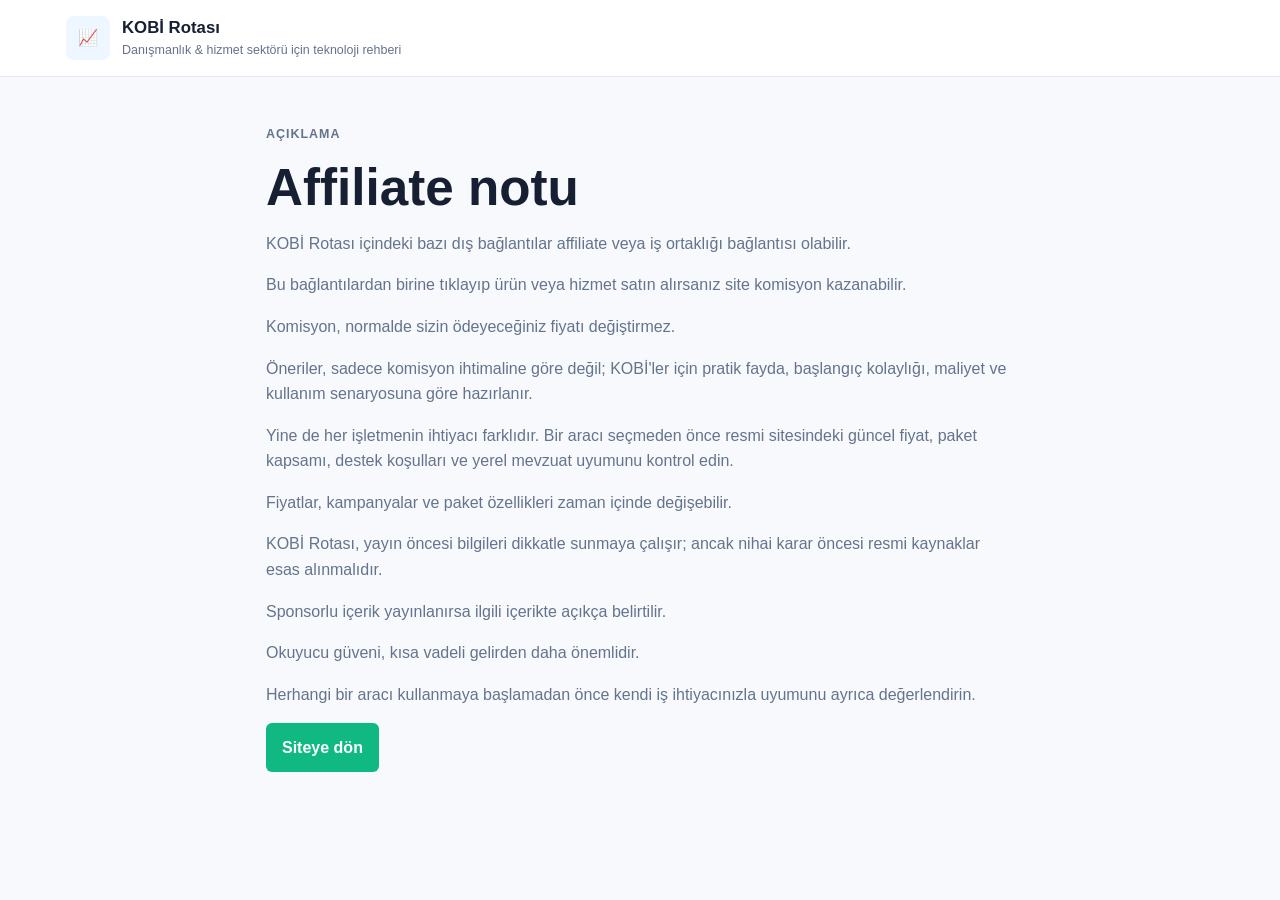
<file: affiliate.html>
<!DOCTYPE html>
<html lang="tr">
<head>
    <meta charset="UTF-8">
    <meta name="viewport" content="width=device-width, initial-scale=1.0">
    <title>Affiliate Notu - KOB&#304; Rotas&#305;</title>
    <meta name="description" content="KOB&#304; Rotas&#305; affiliate ba&#287;lant&#305; a&#231;&#305;klamas&#305;.">
    <link rel="stylesheet" href="style.css">
</head>
<body>
    <header class="header">
        <div class="container">
            <a class="logo" href="index.html#home" aria-label="KOB&#304; Rotas&#305; ana sayfa">
                <span class="logo-mark" aria-hidden="true">&#128200;</span>
                <span>
                    <strong>KOB&#304; Rotas&#305;</strong>
                    <small>Dan&#305;&#351;manl&#305;k & hizmet sekt&#246;r&#252; i&#231;in teknoloji rehberi</small>
                </span>
            </a>
        </div>
    </header>

    <main class="policy-page">
        <div class="container">
            <p class="eyebrow">A&#231;&#305;klama</p>
            <h1>Affiliate notu</h1>
            <p>KOB&#304; Rotas&#305; i&#231;indeki baz&#305; d&#305;&#351; ba&#287;lant&#305;lar affiliate veya i&#351; ortakl&#305;&#287;&#305; ba&#287;lant&#305;s&#305; olabilir.</p>
            <p>Bu ba&#287;lant&#305;lardan birine t&#305;klay&#305;p &#252;r&#252;n veya hizmet sat&#305;n al&#305;rsan&#305;z site komisyon kazanabilir.</p>
            <p>Komisyon, normalde sizin &#246;deyece&#287;iniz fiyat&#305; de&#287;i&#351;tirmez.</p>
            <p>&#214;neriler, sadece komisyon ihtimaline g&#246;re de&#287;il; KOB&#304;'ler i&#231;in pratik fayda, ba&#351;lang&#305;&#231; kolayl&#305;&#287;&#305;, maliyet ve kullan&#305;m senaryosuna g&#246;re haz&#305;rlan&#305;r.</p>
            <p>Yine de her i&#351;letmenin ihtiyac&#305; farkl&#305;d&#305;r. Bir arac&#305; se&#231;meden &#246;nce resmi sitesindeki g&#252;ncel fiyat, paket kapsam&#305;, destek ko&#351;ullar&#305; ve yerel mevzuat uyumunu kontrol edin.</p>
            <p>Fiyatlar, kampanyalar ve paket &#246;zellikleri zaman i&#231;inde de&#287;i&#351;ebilir.</p>
            <p>KOB&#304; Rotas&#305;, yay&#305;n &#246;ncesi bilgileri dikkatle sunmaya &#231;al&#305;&#351;&#305;r; ancak nihai karar &#246;ncesi resmi kaynaklar esas al&#305;nmal&#305;d&#305;r.</p>
            <p>Sponsorlu i&#231;erik yay&#305;nlan&#305;rsa ilgili i&#231;erikte a&#231;&#305;k&#231;a belirtilir.</p>
            <p>Okuyucu g&#252;veni, k&#305;sa vadeli gelirden daha &#246;nemlidir.</p>
            <p>Herhangi bir arac&#305; kullanmaya ba&#351;lamadan &#246;nce kendi i&#351; ihtiyac&#305;n&#305;zla uyumunu ayr&#305;ca de&#287;erlendirin.</p>
            <a class="primary-link" href="index.html#home">Siteye d&#246;n</a>
        </div>
    </main>
</body>
</html>
</file>
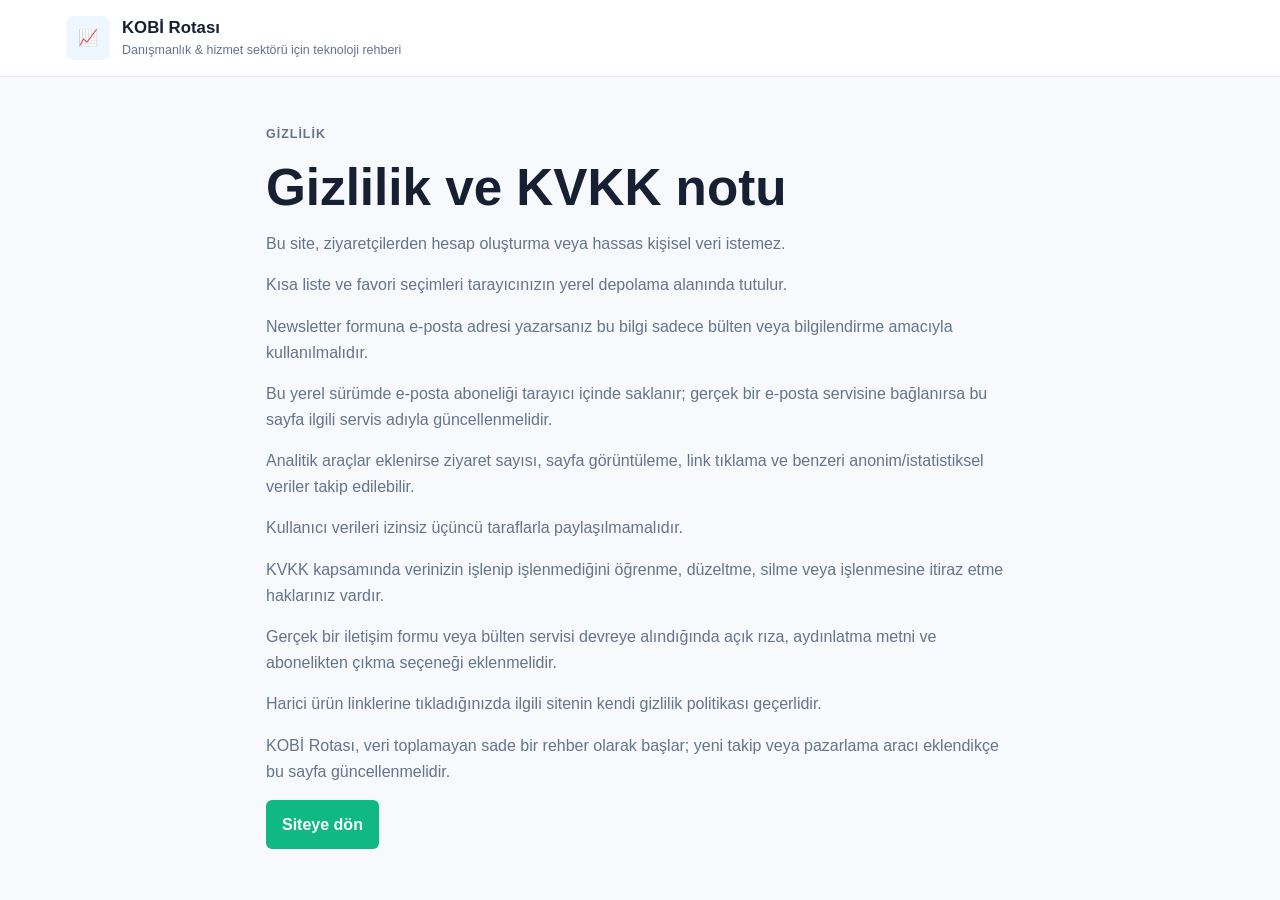
<file: privacy.html>
<!DOCTYPE html>
<html lang="tr">
<head>
    <meta charset="UTF-8">
    <meta name="viewport" content="width=device-width, initial-scale=1.0">
    <title>Gizlilik - KOB&#304; Rotas&#305;</title>
    <meta name="description" content="KOB&#304; Rotas&#305; gizlilik notu.">
    <link rel="stylesheet" href="style.css">
</head>
<body>
    <header class="header">
        <div class="container">
            <a class="logo" href="index.html#home" aria-label="KOB&#304; Rotas&#305; ana sayfa">
                <span class="logo-mark" aria-hidden="true">&#128200;</span>
                <span>
                    <strong>KOB&#304; Rotas&#305;</strong>
                    <small>Dan&#305;&#351;manl&#305;k & hizmet sekt&#246;r&#252; i&#231;in teknoloji rehberi</small>
                </span>
            </a>
        </div>
    </header>

    <main class="policy-page">
        <div class="container">
            <p class="eyebrow">Gizlilik</p>
            <h1>Gizlilik ve KVKK notu</h1>
            <p>Bu site, ziyaret&#231;ilerden hesap olu&#351;turma veya hassas ki&#351;isel veri istemez.</p>
            <p>K&#305;sa liste ve favori se&#231;imleri taray&#305;c&#305;n&#305;z&#305;n yerel depolama alan&#305;nda tutulur.</p>
            <p>Newsletter formuna e-posta adresi yazarsan&#305;z bu bilgi sadece b&#252;lten veya bilgilendirme amac&#305;yla kullan&#305;lmal&#305;d&#305;r.</p>
            <p>Bu yerel s&#252;r&#252;mde e-posta aboneli&#287;i taray&#305;c&#305; i&#231;inde saklan&#305;r; ger&#231;ek bir e-posta servisine ba&#287;lan&#305;rsa bu sayfa ilgili servis ad&#305;yla g&#252;ncellenmelidir.</p>
            <p>Analitik ara&#231;lar eklenirse ziyaret say&#305;s&#305;, sayfa g&#246;r&#252;nt&#252;leme, link t&#305;klama ve benzeri anonim/istatistiksel veriler takip edilebilir.</p>
            <p>Kullan&#305;c&#305; verileri izinsiz &#252;&#231;&#252;nc&#252; taraflarla payla&#351;&#305;lmamal&#305;d&#305;r.</p>
            <p>KVKK kapsam&#305;nda verinizin i&#351;lenip i&#351;lenmedi&#287;ini &#246;&#287;renme, d&#252;zeltme, silme veya i&#351;lenmesine itiraz etme haklar&#305;n&#305;z vard&#305;r.</p>
            <p>Ger&#231;ek bir ileti&#351;im formu veya b&#252;lten servisi devreye al&#305;nd&#305;&#287;&#305;nda a&#231;&#305;k r&#305;za, ayd&#305;nlatma metni ve abonelikten &#231;&#305;kma se&#231;ene&#287;i eklenmelidir.</p>
            <p>Harici &#252;r&#252;n linklerine t&#305;klad&#305;&#287;&#305;n&#305;zda ilgili sitenin kendi gizlilik politikas&#305; ge&#231;erlidir.</p>
            <p>KOB&#304; Rotas&#305;, veri toplamayan sade bir rehber olarak ba&#351;lar; yeni takip veya pazarlama arac&#305; eklendik&#231;e bu sayfa g&#252;ncellenmelidir.</p>
            <a class="primary-link" href="index.html#home">Siteye d&#246;n</a>
        </div>
    </main>
</body>
</html>
</file>
<file: style.css>
* {
    margin: 0;
    padding: 0;
    box-sizing: border-box;
}

:root {
    --primary-color: #2563eb;
    --primary-dark: #1d4ed8;
    --accent-color: #10b981;
    --ink: #172033;
    --muted: #64748b;
    --line: #e2e8f0;
    --bg: #f7f9fc;
    --white: #ffffff;
    --soft-blue: #eef6ff;
    --soft-green: #ecfdf5;
    --shadow: 0 1px 3px rgba(15, 23, 42, 0.08);
    --shadow-lg: 0 18px 45px rgba(15, 23, 42, 0.18);
}

@keyframes fadeUp {
    from {
        opacity: 0;
        transform: translateY(18px);
    }
    to {
        opacity: 1;
        transform: translateY(0);
    }
}

@keyframes softPulse {
    0%,
    100% {
        transform: translateY(0);
    }
    50% {
        transform: translateY(-6px);
    }
}

html {
    scroll-behavior: smooth;
}

body {
    font-family: "Segoe UI", Tahoma, Geneva, Verdana, sans-serif;
    line-height: 1.6;
    color: var(--ink);
    background: var(--bg);
}

body.modal-open {
    overflow: hidden;
}

a {
    color: inherit;
}

button,
input,
select {
    font: inherit;
}

.container {
    max-width: 1180px;
    margin: 0 auto;
    padding: 0 1rem;
}

.header {
    position: sticky;
    top: 0;
    z-index: 20;
    background: rgba(255, 255, 255, 0.96);
    border-bottom: 1px solid var(--line);
    backdrop-filter: blur(12px);
}

.header .container {
    min-height: 76px;
    display: flex;
    align-items: center;
    justify-content: space-between;
    gap: 1rem;
}

.logo {
    display: inline-flex;
    align-items: center;
    gap: 0.75rem;
    color: var(--ink);
    text-decoration: none;
}

.logo-mark {
    width: 44px;
    height: 44px;
    display: grid;
    place-items: center;
    border-radius: 8px;
    background: var(--soft-blue);
}

.logo strong,
.logo small {
    display: block;
}

.logo strong {
    font-size: 1.05rem;
}

.logo small {
    color: var(--muted);
    font-size: 0.78rem;
}

.nav ul {
    display: flex;
    align-items: center;
    gap: 1.25rem;
    list-style: none;
}

.nav a {
    color: var(--muted);
    font-size: 0.92rem;
    font-weight: 650;
    text-decoration: none;
}

.nav a:hover {
    color: var(--primary-color);
}

.nav a[aria-current="page"] {
    color: var(--primary-color);
}

.hero {
    position: relative;
    overflow: hidden;
    background:
        linear-gradient(90deg, rgba(9, 23, 54, 0.92), rgba(23, 32, 51, 0.72) 48%, rgba(15, 118, 110, 0.32)),
        url("assets/kobirotasi-hero.png") center right / cover no-repeat;
    color: var(--white);
    padding: 4.2rem 0 4.6rem;
}

.hero::after {
    content: "";
    position: absolute;
    inset: auto 0 0;
    height: 70px;
    background: linear-gradient(0deg, var(--white), rgba(255, 255, 255, 0));
    opacity: 0.92;
}

.hero .container {
    position: relative;
    z-index: 1;
    max-width: 920px;
    animation: fadeUp 0.7s ease both;
}

.eyebrow {
    color: var(--accent-color);
    font-size: 0.78rem;
    font-weight: 800;
    letter-spacing: 0.08em;
    text-transform: uppercase;
    margin-bottom: 0.55rem;
}

.hero .eyebrow {
    color: #bbf7d0;
}

.hero h1 {
    max-width: 820px;
    font-size: clamp(2.1rem, 5vw, 4.5rem);
    line-height: 1.04;
    margin-bottom: 1rem;
}

.hero p {
    max-width: 680px;
    color: rgba(255, 255, 255, 0.88);
    font-size: 1.1rem;
}

.hero-actions {
    display: flex;
    flex-wrap: wrap;
    gap: 0.85rem;
    margin-top: 1.5rem;
}

.hero-metrics {
    display: grid;
    grid-template-columns: repeat(3, minmax(0, 150px));
    gap: 0.8rem;
    margin-top: 2rem;
}

.hero-metrics div {
    border: 1px solid rgba(255, 255, 255, 0.22);
    border-radius: 8px;
    padding: 0.85rem;
    background: rgba(255, 255, 255, 0.09);
    animation: fadeUp 0.7s ease both;
}

.hero-metrics div:nth-child(2) {
    animation-delay: 0.08s;
}

.hero-metrics div:nth-child(3) {
    animation-delay: 0.16s;
}

.hero-metrics dt {
    font-size: 1.55rem;
    font-weight: 900;
    line-height: 1;
}

.hero-metrics dd {
    color: rgba(255, 255, 255, 0.82);
    font-size: 0.82rem;
    margin-top: 0.25rem;
}

.primary-link,
.secondary-link,
.search-box button,
.newsletter button {
    min-height: 42px;
    display: inline-flex;
    align-items: center;
    justify-content: center;
    border-radius: 6px;
    border: 0;
    cursor: pointer;
    font-weight: 800;
    text-decoration: none;
}

.primary-link,
.search-box button,
.newsletter button {
    color: var(--white);
    background: var(--accent-color);
    padding: 0.72rem 1rem;
}

.primary-link:hover,
.search-box button:hover,
.newsletter button:hover {
    background: #059669;
}

.secondary-link {
    color: var(--white);
    border: 1px solid rgba(255, 255, 255, 0.36);
    padding: 0.68rem 1rem;
}

.filters-section {
    background: var(--white);
    border-bottom: 1px solid var(--line);
    padding: 1.4rem 0;
}

.route-band {
    background: var(--white);
    border-bottom: 1px solid var(--line);
    padding: 2.2rem 0;
}

.route-heading {
    align-items: start;
    margin-bottom: 1.2rem;
}

.route-heading > p {
    max-width: 560px;
    color: var(--muted);
}

.route-grid {
    display: grid;
    grid-template-columns: repeat(3, 1fr);
    gap: 1rem;
}

.route-card {
    border: 1px solid var(--line);
    border-radius: 8px;
    background: #fbfdff;
    padding: 1rem;
    animation: fadeUp 0.6s ease both;
}

.route-card:nth-child(2) {
    animation-delay: 0.07s;
}

.route-card:nth-child(3) {
    animation-delay: 0.14s;
}

.route-step {
    width: 34px;
    height: 34px;
    display: grid;
    place-items: center;
    border-radius: 50%;
    color: var(--white);
    background: var(--primary-color);
    font-weight: 900;
    margin-bottom: 0.8rem;
}

.route-card h3 {
    font-size: 1rem;
    margin-bottom: 0.45rem;
}

.route-card p {
    color: var(--muted);
    font-size: 0.92rem;
}

.route-cta {
    display: flex;
    flex-wrap: wrap;
    gap: 0.9rem;
    align-items: center;
    margin-top: 1.2rem;
}

.secondary-text-link,
.text-link {
    color: var(--primary-dark);
    font-weight: 800;
    text-decoration: none;
}

.secondary-text-link:hover,
.text-link:hover {
    text-decoration: underline;
}

.search-box {
    display: grid;
    grid-template-columns: minmax(0, 1fr) auto auto;
    gap: 0.65rem;
    margin-bottom: 1rem;
    align-items: end;
}

.search-field {
    min-width: 0;
}

.search-box input,
.newsletter input,
.sort-control select {
    width: 100%;
    min-height: 42px;
    border: 1px solid var(--line);
    border-radius: 6px;
    padding: 0.7rem 0.85rem;
    background: var(--white);
    color: var(--ink);
}

.search-box input:focus,
.newsletter input:focus,
.sort-control select:focus {
    outline: 3px solid rgba(37, 99, 235, 0.18);
    border-color: var(--primary-color);
}

.sort-control {
    min-width: 160px;
    display: grid;
    gap: 0.25rem;
    color: var(--muted);
    font-size: 0.78rem;
    font-weight: 800;
}

.sort-control select {
    appearance: none;
    color: var(--ink);
    background-image: linear-gradient(45deg, transparent 50%, var(--muted) 50%), linear-gradient(135deg, var(--muted) 50%, transparent 50%);
    background-position: calc(100% - 17px) 18px, calc(100% - 12px) 18px;
    background-size: 5px 5px, 5px 5px;
    background-repeat: no-repeat;
    padding-right: 2rem;
}

.category-filters {
    display: flex;
    flex-wrap: wrap;
    gap: 0.55rem;
    border: 0;
}

.filter-btn {
    min-height: 36px;
    border: 1px solid var(--line);
    border-radius: 999px;
    background: var(--white);
    color: var(--ink);
    cursor: pointer;
    font-size: 0.88rem;
    font-weight: 700;
    padding: 0.48rem 0.82rem;
}

.filter-btn:hover {
    border-color: var(--primary-color);
    color: var(--primary-color);
}

.filter-btn.active {
    color: var(--white);
    background: var(--primary-color);
    border-color: var(--primary-color);
}

.main-content {
    padding: 2rem 0 2.5rem;
}

.content-layout {
    display: grid;
    grid-template-columns: minmax(0, 1fr) 310px;
    gap: 1.5rem;
    align-items: start;
}

.section-heading {
    display: flex;
    align-items: end;
    justify-content: space-between;
    gap: 1rem;
    margin-bottom: 1rem;
}

.heading-actions {
    display: flex;
    align-items: center;
    gap: 0.65rem;
}

.section-heading h2 {
    font-size: 1.55rem;
}

.result-count,
.details-pill,
.price {
    color: #047857;
    background: var(--soft-green);
    border-radius: 999px;
    font-size: 0.82rem;
    font-weight: 800;
    padding: 0.34rem 0.68rem;
    white-space: nowrap;
}

.ghost-button {
    min-height: 34px;
    border: 1px solid var(--line);
    border-radius: 6px;
    background: var(--white);
    color: var(--muted);
    cursor: pointer;
    font-size: 0.82rem;
    font-weight: 800;
    padding: 0.34rem 0.68rem;
}

.ghost-button:hover {
    border-color: var(--primary-color);
    color: var(--primary-color);
}

.blog-grid {
    display: grid;
    grid-template-columns: repeat(auto-fill, minmax(260px, 1fr));
    gap: 1rem;
}

.post-card {
    min-height: 100%;
}

.post-card-button {
    width: 100%;
    height: 100%;
    display: flex;
    flex-direction: column;
    overflow: hidden;
    border: 1px solid var(--line);
    border-radius: 8px;
    background: var(--white);
    box-shadow: var(--shadow);
    color: inherit;
    text-align: left;
    cursor: pointer;
    transition: transform 0.2s ease, box-shadow 0.2s ease;
}

.post-card-button:hover {
    transform: translateY(-3px);
    box-shadow: var(--shadow-lg);
}

.post-image {
    height: 126px;
    display: grid;
    place-items: center;
    background: linear-gradient(135deg, var(--soft-blue), #dcfce7);
    font-size: 2.4rem;
}

.post-content {
    display: flex;
    flex: 1;
    flex-direction: column;
    padding: 1rem;
}

.post-category {
    align-self: flex-start;
    color: var(--primary-dark);
    background: var(--soft-blue);
    border-radius: 999px;
    font-size: 0.74rem;
    font-weight: 800;
    padding: 0.28rem 0.55rem;
    margin-bottom: 0.65rem;
}

.post-content h3 {
    font-size: 1.02rem;
    line-height: 1.34;
    margin-bottom: 0.7rem;
}

.post-content p {
    color: var(--muted);
    font-size: 0.9rem;
    margin-bottom: 0.65rem;
}

.post-footer {
    display: flex;
    align-items: center;
    justify-content: space-between;
    gap: 0.65rem;
    margin-top: auto;
    padding-top: 0.8rem;
    border-top: 1px solid var(--line);
}

.post-actions {
    display: inline-flex;
    align-items: center;
    gap: 0.45rem;
    flex-shrink: 0;
}

.details-pill {
    border: 0;
    cursor: pointer;
}

.icon-action {
    width: 34px;
    height: 34px;
    display: inline-grid;
    place-items: center;
    border: 1px solid var(--line);
    border-radius: 50%;
    background: var(--white);
    color: var(--muted);
    cursor: pointer;
    font-size: 1rem;
    line-height: 1;
}

.icon-action:hover,
.icon-action.active {
    border-color: #f59e0b;
    color: #b45309;
    background: #fffbeb;
}

.post-date {
    color: var(--muted);
    font-size: 0.78rem;
}

.empty-state,
.sidebar-box {
    border: 1px solid var(--line);
    border-radius: 8px;
    background: var(--white);
    box-shadow: var(--shadow);
}

.empty-state {
    grid-column: 1 / -1;
    padding: 2rem;
    text-align: center;
    color: var(--muted);
}

.sidebar {
    display: flex;
    flex-direction: column;
    gap: 1rem;
}

.sidebar-box {
    padding: 1rem;
}

.sidebar-box h3 {
    font-size: 0.98rem;
    margin-bottom: 0.7rem;
}

.sidebar-note {
    color: var(--muted);
    font-size: 0.86rem;
    margin-bottom: 0.45rem;
}

.sidebar-box ul {
    list-style: none;
}

.sidebar-box li {
    padding: 0.62rem 0;
    border-bottom: 1px solid var(--line);
    color: var(--muted);
    font-size: 0.88rem;
}

.sidebar-box li:last-child {
    border-bottom: 0;
}

.sidebar-box a {
    color: var(--ink);
    text-decoration: none;
}

.sidebar-box a:hover {
    color: var(--primary-color);
}

.compare-box li {
    display: grid;
    grid-template-columns: minmax(0, 1fr) auto;
    gap: 0.6rem;
    align-items: center;
}

.compare-box button {
    border: 0;
    background: transparent;
    color: var(--muted);
    cursor: pointer;
    font-size: 0.78rem;
    font-weight: 800;
}

.compare-box button:hover {
    color: #b91c1c;
}

.compare-actions {
    display: grid;
    grid-template-columns: 1fr 1fr;
    gap: 0.55rem;
    margin-top: 0.8rem;
}

.compare-actions .ghost-button {
    width: 100%;
}

button:disabled {
    cursor: not-allowed;
    opacity: 0.55;
}

.share-status {
    min-height: 1.25rem;
    color: var(--muted);
    font-size: 0.78rem;
    margin-top: 0.55rem;
    overflow-wrap: anywhere;
}

.empty-favorites {
    display: block !important;
}

.newsletter form {
    display: grid;
    gap: 0.65rem;
    margin-top: 0.85rem;
}

.about-band {
    background: var(--white);
    border-top: 1px solid var(--line);
    border-bottom: 1px solid var(--line);
    padding: 2.2rem 0;
}

.policy-page {
    padding: 3rem 0;
}

.policy-page .container {
    max-width: 780px;
}

.policy-page h1 {
    margin-bottom: 1rem;
    font-size: clamp(2rem, 5vw, 3.2rem);
    line-height: 1.05;
}

.policy-page p {
    color: var(--muted);
    margin-bottom: 1rem;
}

.about-band .container {
    display: grid;
    grid-template-columns: 320px 1fr;
    gap: 1.5rem;
    align-items: start;
}

.about-band p:last-child {
    color: var(--muted);
    font-size: 1rem;
}

.about-copy {
    display: grid;
    gap: 0.95rem;
}

.trust-list {
    display: grid;
    gap: 0.55rem;
    list-style: none;
}

.trust-list li {
    position: relative;
    color: var(--muted);
    padding-left: 1.35rem;
}

.trust-list li::before {
    content: "";
    position: absolute;
    top: 0.62rem;
    left: 0;
    width: 7px;
    height: 7px;
    border-radius: 50%;
    background: var(--accent-color);
}

.consult-band {
    background: #f8fafc;
    border-bottom: 1px solid var(--line);
    padding: 2.2rem 0;
}

.consult-layout {
    display: grid;
    grid-template-columns: minmax(0, 1fr) auto;
    gap: 1.5rem;
    align-items: center;
}

.consult-layout h2 {
    max-width: 760px;
    margin-bottom: 0.65rem;
}

.consult-layout p {
    max-width: 760px;
    color: var(--muted);
}

.subpage-hero {
    color: var(--white);
    background:
        linear-gradient(90deg, rgba(9, 23, 54, 0.94), rgba(37, 99, 235, 0.72)),
        url("assets/kobirotasi-hero.png") center / cover no-repeat;
    padding: 4rem 0;
}

.subpage-hero .container {
    max-width: 860px;
    animation: fadeUp 0.65s ease both;
}

.subpage-hero h1 {
    max-width: 780px;
    font-size: clamp(2rem, 5vw, 3.8rem);
    line-height: 1.08;
    margin-bottom: 1rem;
}

.subpage-hero p {
    max-width: 680px;
    color: rgba(255, 255, 255, 0.88);
    font-size: 1.06rem;
}

.guide-library,
.tool-page,
.method-section,
.timeline-section {
    padding: 2.4rem 0;
}

.guide-grid,
.method-grid {
    display: grid;
    grid-template-columns: repeat(3, 1fr);
    gap: 1rem;
}

.guide-card,
.method-grid article,
.assessment-panel,
.assessment-result {
    border: 1px solid var(--line);
    border-radius: 8px;
    background: var(--white);
    box-shadow: var(--shadow);
}

.guide-card {
    display: flex;
    min-height: 100%;
    flex-direction: column;
    gap: 0.75rem;
    padding: 1rem;
    animation: fadeUp 0.55s ease both;
    transition: transform 0.2s ease, box-shadow 0.2s ease;
}

.guide-card:hover {
    transform: translateY(-3px);
    box-shadow: var(--shadow-lg);
}

.guide-icon {
    width: 46px;
    height: 46px;
    display: grid;
    place-items: center;
    border-radius: 8px;
    background: var(--soft-blue);
    font-size: 1.35rem;
    animation: softPulse 4s ease-in-out infinite;
}

.guide-card h2 {
    font-size: 1.06rem;
    line-height: 1.3;
}

.guide-card p,
.guide-card li,
.method-grid p,
.assessment-result p,
.assessment-result li {
    color: var(--muted);
    font-size: 0.92rem;
}

.guide-card ul,
.result-list {
    display: grid;
    gap: 0.45rem;
    padding-left: 1.1rem;
}

.guide-card .text-link,
.guide-card .primary-link {
    margin-top: auto;
    align-self: flex-start;
}

.highlight-guide {
    background: linear-gradient(135deg, #eff6ff, #ecfdf5);
}

.tool-layout {
    display: grid;
    grid-template-columns: minmax(0, 1.15fr) minmax(280px, 0.85fr);
    gap: 1.2rem;
    align-items: start;
}

.assessment-panel,
.assessment-result,
.method-grid article {
    padding: 1.1rem;
}

.assessment-panel {
    display: grid;
    gap: 1rem;
}

.assessment-panel fieldset {
    display: grid;
    gap: 0.65rem;
    border: 1px solid var(--line);
    border-radius: 8px;
    padding: 1rem;
}

.assessment-panel legend {
    padding: 0 0.35rem;
    font-weight: 900;
}

.assessment-panel label {
    display: flex;
    gap: 0.55rem;
    align-items: flex-start;
    color: var(--muted);
}

.assessment-submit {
    width: max-content;
}

.assessment-result {
    position: sticky;
    top: 94px;
}

.assessment-result h2 {
    margin-bottom: 0.65rem;
}

.assessment-result .primary-link {
    margin-top: 1rem;
}

.method-grid article {
    animation: fadeUp 0.55s ease both;
}

.method-grid h2 {
    font-size: 1.08rem;
    margin-bottom: 0.55rem;
}

.timeline-section {
    background: var(--white);
    border-top: 1px solid var(--line);
}

.timeline {
    display: grid;
    gap: 0.85rem;
    max-width: 850px;
    margin-top: 1rem;
    list-style: none;
}

.timeline li {
    border-left: 4px solid var(--accent-color);
    border-radius: 8px;
    background: #fbfdff;
    color: var(--muted);
    padding: 0.9rem 1rem;
}

.lead-section {
    padding: 2.4rem 0;
}

.lead-layout,
.thankyou-layout {
    display: grid;
    grid-template-columns: minmax(0, 1.2fr) minmax(280px, 0.8fr);
    gap: 1.2rem;
    align-items: start;
}

.lead-form,
.lead-aside,
.lead-summary-card {
    border: 1px solid var(--line);
    border-radius: 8px;
    background: var(--white);
    box-shadow: var(--shadow);
    padding: 1.1rem;
}

.lead-form {
    display: grid;
    gap: 1rem;
}

.form-grid {
    display: grid;
    grid-template-columns: repeat(2, 1fr);
    gap: 0.9rem;
}

.lead-form label {
    display: grid;
    gap: 0.35rem;
    color: var(--ink);
    font-size: 0.9rem;
    font-weight: 800;
}

.lead-form input,
.lead-form select,
.lead-form textarea {
    width: 100%;
    border: 1px solid var(--line);
    border-radius: 6px;
    background: var(--white);
    color: var(--ink);
    padding: 0.7rem 0.8rem;
    font-weight: 500;
}

.lead-form input:focus,
.lead-form select:focus,
.lead-form textarea:focus {
    outline: 3px solid rgba(37, 99, 235, 0.18);
    border-color: var(--primary-color);
}

.consent-row {
    display: flex !important;
    grid-template-columns: none;
    gap: 0.6rem !important;
    align-items: flex-start;
    color: var(--muted) !important;
    font-weight: 600 !important;
}

.consent-row input {
    width: auto;
    margin-top: 0.25rem;
}

.lead-aside {
    position: sticky;
    top: 94px;
}

.lead-aside h2,
.lead-summary-card h2 {
    margin-bottom: 0.65rem;
}

.lead-aside p {
    color: var(--muted);
    margin-bottom: 0.8rem;
}

.lead-summary-card pre {
    overflow-x: auto;
    white-space: pre-wrap;
    border: 1px solid var(--line);
    border-radius: 8px;
    background: #fbfdff;
    color: var(--ink);
    padding: 1rem;
    font-family: Consolas, "Courier New", monospace;
    font-size: 0.88rem;
    line-height: 1.55;
}

.footer {
    background: #111827;
    color: var(--white);
    padding: 2.4rem 0 1rem;
}

.footer-content {
    display: grid;
    grid-template-columns: repeat(3, 1fr);
    gap: 1.4rem;
}

.footer h4 {
    margin-bottom: 0.7rem;
}

.footer p {
    color: #cbd5e1;
    font-size: 0.9rem;
}

.footer-bottom {
    margin-top: 1.4rem;
    padding-top: 1rem;
    border-top: 1px solid rgba(255, 255, 255, 0.12);
}

.modal {
    position: fixed;
    inset: 0;
    z-index: 50;
    display: none;
}

.modal.open {
    display: block;
}

.modal-backdrop {
    position: absolute;
    inset: 0;
    background: rgba(15, 23, 42, 0.62);
}

.modal-panel {
    position: relative;
    width: min(760px, calc(100vw - 2rem));
    max-height: calc(100vh - 2rem);
    overflow: auto;
    margin: 1rem auto;
    border-radius: 8px;
    background: var(--white);
    padding: 1.4rem;
    box-shadow: var(--shadow-lg);
}

.modal-close {
    position: absolute;
    top: 0.85rem;
    right: 0.85rem;
    width: 36px;
    height: 36px;
    border: 1px solid var(--line);
    border-radius: 50%;
    background: var(--white);
    cursor: pointer;
    font-weight: 800;
}

.modal h2 {
    max-width: 640px;
    margin: 0.65rem 2.5rem 0.55rem 0;
    line-height: 1.2;
}

.modal-excerpt {
    color: var(--muted);
    margin-bottom: 1rem;
}

.modal-grid,
.pros-cons {
    display: grid;
    grid-template-columns: 1fr 1fr;
    gap: 1rem;
    margin: 1rem 0;
}

.modal-grid > div,
.pros-cons > div {
    border: 1px solid var(--line);
    border-radius: 8px;
    padding: 1rem;
    background: #fbfdff;
}

.modal h3 {
    font-size: 0.92rem;
    margin-bottom: 0.45rem;
}

.modal li {
    margin-left: 1.1rem;
    color: var(--muted);
}

.modal-footer {
    display: flex;
    align-items: center;
    justify-content: space-between;
    gap: 1rem;
    margin-top: 1rem;
    padding-top: 1rem;
    border-top: 1px solid var(--line);
}

.compare-table-wrap {
    overflow-x: auto;
    margin: 1rem 0;
    border: 1px solid var(--line);
    border-radius: 8px;
}

.compare-table {
    width: 100%;
    min-width: 680px;
    border-collapse: collapse;
    background: var(--white);
}

.compare-table th,
.compare-table td {
    padding: 0.8rem;
    border-bottom: 1px solid var(--line);
    text-align: left;
    vertical-align: top;
    font-size: 0.9rem;
}

.compare-table th {
    color: var(--ink);
    background: var(--soft-blue);
    font-size: 0.78rem;
    text-transform: uppercase;
}

.compare-table tr:last-child td {
    border-bottom: 0;
}

.sr-only {
    position: absolute;
    width: 1px;
    height: 1px;
    padding: 0;
    margin: -1px;
    overflow: hidden;
    clip: rect(0, 0, 0, 0);
    white-space: nowrap;
    border-width: 0;
}

button:focus-visible,
input:focus-visible,
a:focus-visible {
    outline: 3px solid rgba(37, 99, 235, 0.35);
    outline-offset: 2px;
}

@media (prefers-reduced-motion: reduce) {
    * {
        animation: none !important;
        scroll-behavior: auto !important;
        transition: none !important;
    }
}

@media (max-width: 860px) {
    .header .container,
    .nav ul,
    .section-heading,
    .modal-footer {
        align-items: flex-start;
        flex-direction: column;
    }

    .content-layout,
    .about-band .container,
    .footer-content,
    .modal-grid,
    .pros-cons,
    .route-grid,
    .consult-layout,
    .guide-grid,
    .method-grid,
    .tool-layout,
    .lead-layout,
    .thankyou-layout,
    .form-grid {
        grid-template-columns: 1fr;
    }

    .search-box {
        grid-template-columns: 1fr;
    }

    .heading-actions {
        width: 100%;
        justify-content: space-between;
    }

    .consult-layout .primary-link {
        justify-self: start;
    }

    .assessment-result {
        position: static;
    }

    .lead-aside {
        position: static;
    }
}

@media (max-width: 560px) {
    .hero {
        padding: 3rem 0;
    }

    .nav ul {
        gap: 0.75rem;
    }

    .blog-grid {
        grid-template-columns: 1fr;
    }

    .hero-metrics {
        grid-template-columns: 1fr;
    }

    .route-cta,
    .assessment-submit {
        width: 100%;
    }

    .route-cta .primary-link,
    .assessment-submit {
        justify-content: center;
    }

    .post-footer {
        align-items: flex-start;
        flex-direction: column;
    }

    .post-actions {
        width: 100%;
        justify-content: space-between;
    }
}
</file>
